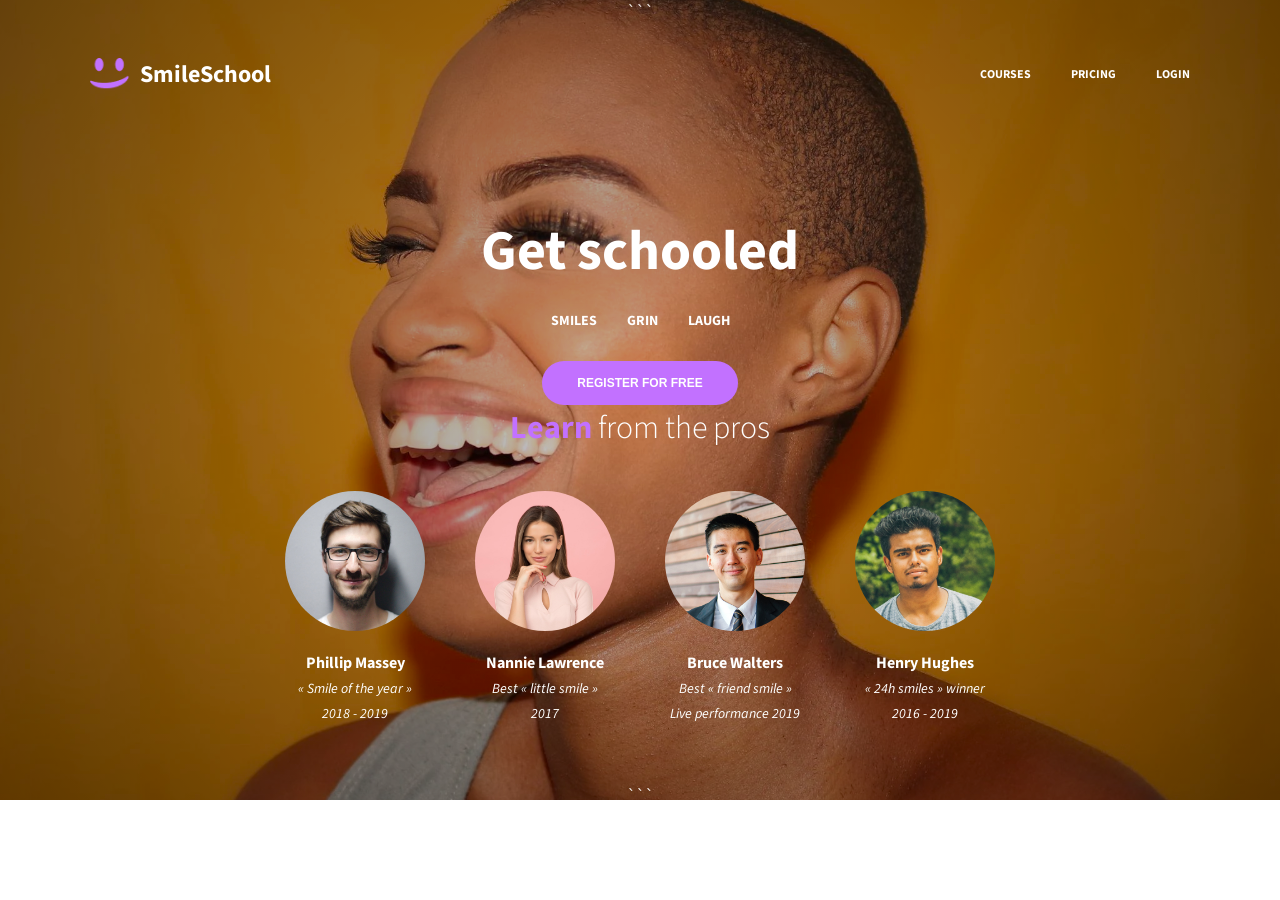
<file: css_advanced/task_2/index.html>
<!DOCTYPE html>

<html lang="en">

<head>
  <meta charset="UTF-8">
  <meta name="viewport" content="width=device-width, initial-scale=1.0">
  <title>SmileSchool</title>
  <link rel="stylesheet" href="styles.css">
  <link href="https://fonts.googleapis.com/css2?family=Source+Sans+Pro:wght@300;400;700&display=swap" rel="stylesheet">
</head>

<body>

  <header class="hero-section">

    ```
    <nav>
      <div class="logo">
        <img src="../images/logo.png" alt="logo">
        <span>SmileSchool</span>
      </div>

      <div class="nav-links">
        <a href="#">COURSES</a>
        <a href="#">PRICING</a>
        <a href="#">LOGIN</a>
      </div>
    </nav>

    <div class="hero-content">
      <h1>Get schooled</h1>

      <div class="keywords">
        <span>SMILES</span>
        <span>GRIN</span>
        <span>LAUGH</span>
      </div>

      <button>REGISTER FOR FREE</button>
    </div>

    <section class="pros">
      <h2><span>Learn</span> from the pros</h2>

      <div class="pros-container">

        <div class="pro-card">
          <img src="../images/avatar1.png" alt="Phillip Massey">
          <h3>Phillip Massey</h3>
          <p><i>« Smile of the year »</i></p>
          <p><i>2018 - 2019</i></p>
        </div>

        <div class="pro-card">
          <img src="../images/avatar2.png" alt="Nannie Lawrence">
          <h3>Nannie Lawrence</h3>
          <p><i>Best « little smile »</i></p>
          <p><i>2017</i></p>
        </div>

        <div class="pro-card">
          <img src="../images/avatar3.png" alt="Bruce Walters">
          <h3>Bruce Walters</h3>
          <p><i>Best « friend smile »</i></p>
          <p><i>Live performance 2019</i></p>
        </div>

        <div class="pro-card">
          <img src="../images/avatar4.png" alt="Henry Hughes">
          <h3>Henry Hughes</h3>
          <p><i>« 24h smiles » winner</i></p>
          <p><i>2016 - 2019</i></p>
        </div>

      </div>
    </section>
    ```

  </header>

</body>

</html>

<!--
Transparent navigation bar positioned at the top of the page
Logo (icon + text) aligned to the left
3 nav links (COURSES, PRICING, LOGIN) in white bold text aligned to the right
Dark background image with a radial gradient overlay on the hero section
Large bold heading "Get schooled" centered
3 keywords (SMILES, GRIN, LAUGH) displayed in a horizontal row
Purple rounded "REGISTER FOR FREE" button centered
"Learn from the pros" subtitle with "Learn" in purple
4 circular profile images aligned horizontally with bold names and italic descriptions below each
-->
</file>
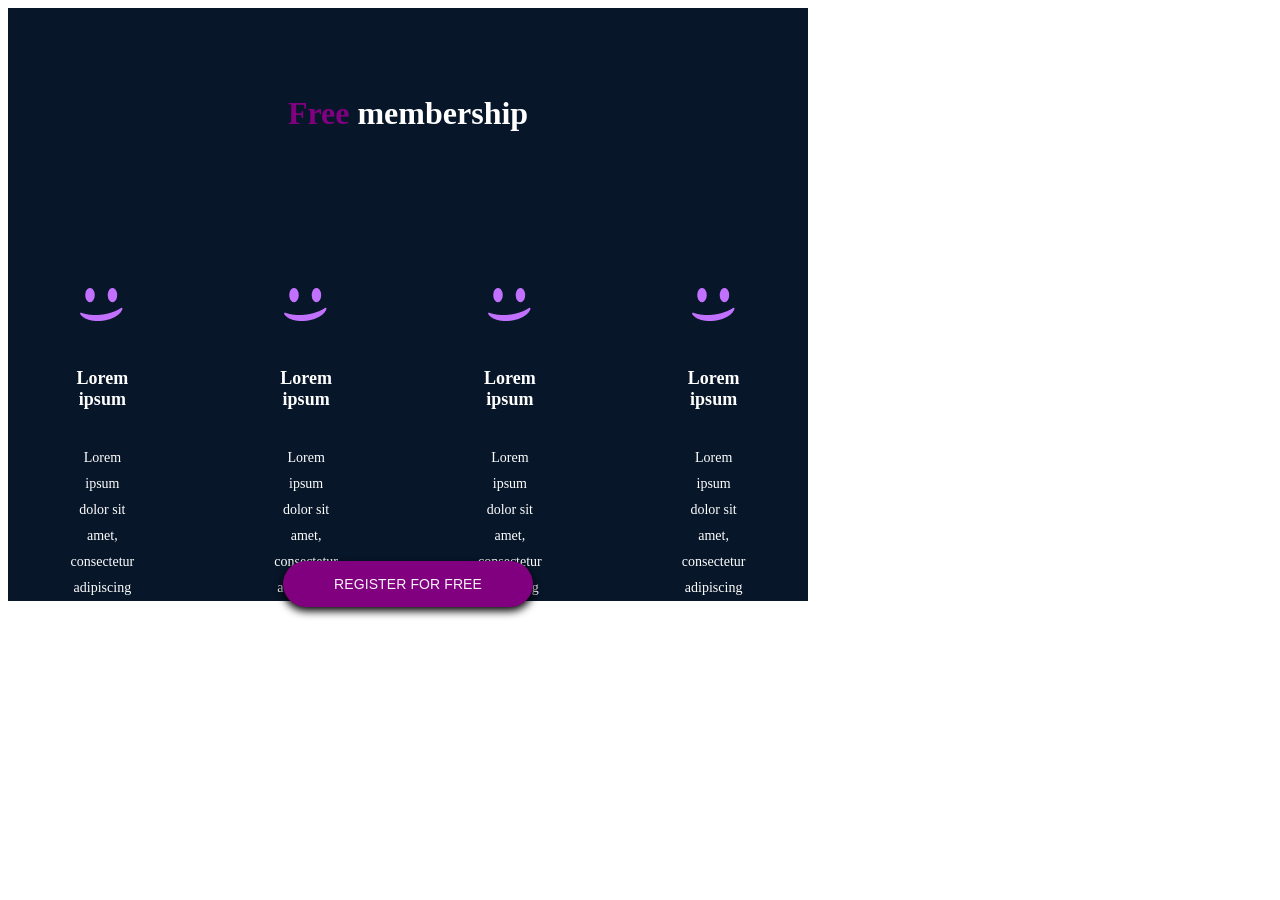
<file: css_advanced/task_5/index.html>
<!DOCTYPE html>
<html lang="en">

<head>
  <meta charset="UTF-8">
  <meta name="viewport" content="width=device-width, initial-scale=1.0">
  <title>Document</title>
  <link rel="stylesheet" href="styles.css">
</head>

<body>
  <main>
    <section>
      <!-- HERO CONTENT -->
    </section>


    <section>
      <!-- QUOTES CONTENT -->
    </section>


    <section class="tutorials">
      <!-- TUTORIAL CONTENT -->
    </section>


    <section class="free">
      <h1><span style="color: purple;">Free</span> membership</h1>
      <div class="membership-container">
        <div class="membership">
          <img src="../images/smile.png">
          <h2>Lorem ipsum</h2>
          <p>Lorem ipsum dolor sit amet, <br> consectetur adipiscing elit.</p>
        </div>
        <div class="membership">
          <img src="../images/smile.png">
          <h2>Lorem ipsum</h2>
          <p>Lorem ipsum dolor sit amet, <br> consectetur adipiscing elit.</p>
        </div>
        <div class="membership">
          <img src="../images/smile.png">
          <h2>Lorem ipsum</h2>
          <p>Lorem ipsum dolor sit amet, <br>consectetur adipiscing elit.</p>
        </div>
        <div class="membership">
          <img src="../images/smile.png">
          <h2>Lorem ipsum</h2>
          <p>Lorem ipsum dolor sit amet, <br> consectetur adipiscing elit.</p>
        </div>
      </div>
      <button type="button">REGISTER FOR FREE</button>
    </section>
  </main>
</body>

</html>
</file>
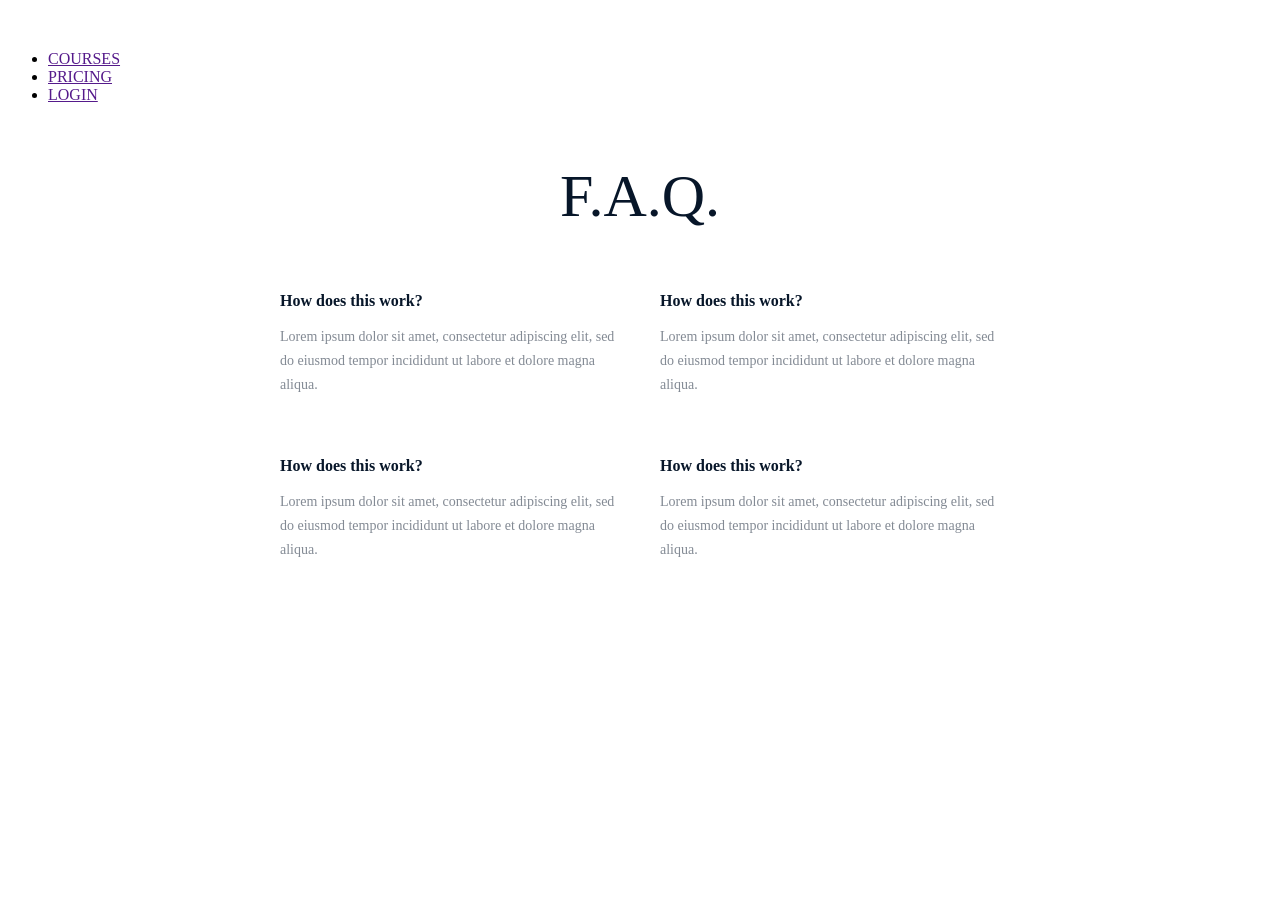
<file: css_advanced/task_6/index.html>
<!DOCTYPE html>
<html lang="en">

<head>
  <meta charset="UTF-8">
  <meta name="viewport" content="width=device-width, initial-scale=1.0">
  <title>Document</title>
  <link rel="stylesheet" href="style.css">
</head>

<body>
  <header>
    <ul>
      <a href="index.html">
        <img src="../images/smileSchool.png" alt="logo">
      </a>

      <li><a href="">COURSES</a></li>
      <li><a href="">PRICING</a></li>
      <li><a href="">LOGIN</a></li>
    </ul>
  </header>


  <main>

    <section>
      <!-- HERO CONTENT -->
    </section>


    <section>
      <!-- QUOTES CONTENT -->
    </section>


    <section class="tutorials">
      <!-- TUTORIAL CONTENT -->
    </section>


    <section class="free">
      <!-- MEMBERSHIP CONTENT -->
    </section>


    <section class="faq-section">

      <h2>F.A.Q.</h2>

      <div class="faq-container">

        <div class="faq-item">
          <h4>How does this work?</h4>
          <p>
            Lorem ipsum dolor sit amet, consectetur adipiscing elit,
            sed do eiusmod tempor incididunt ut labore et dolore magna aliqua.
          </p>
        </div>


        <div class="faq-item">
          <h4>How does this work?</h4>
          <p>
            Lorem ipsum dolor sit amet, consectetur adipiscing elit,
            sed do eiusmod tempor incididunt ut labore et dolore magna aliqua.
          </p>
        </div>


        <div class="faq-item">
          <h4>How does this work?</h4>
          <p>
            Lorem ipsum dolor sit amet, consectetur adipiscing elit,
            sed do eiusmod tempor incididunt ut labore et dolore magna aliqua.
          </p>
        </div>


        <div class="faq-item">
          <h4>How does this work?</h4>
          <p>
            Lorem ipsum dolor sit amet, consectetur adipiscing elit,
            sed do eiusmod tempor incididunt ut labore et dolore magna aliqua.
          </p>
        </div>

      </div>

    </section>


  </main>
</body>

</html>
</file>
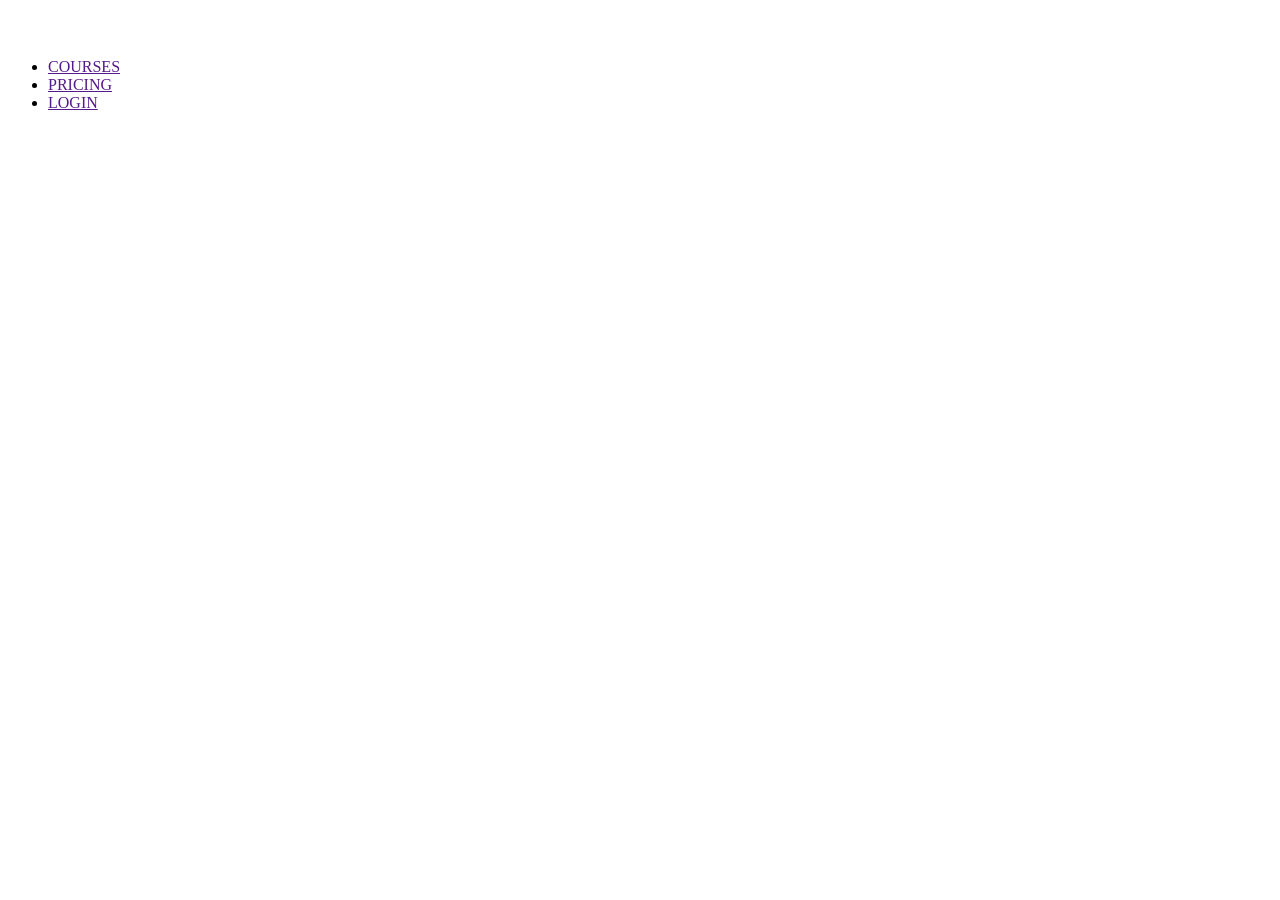
<file: html_advanced/task_1/index.html>
<!DOCTYPE html>
<html lang="en">

<head>
  <meta charset="UTF-8">
  <meta name="viewport" content="width=device-width, initial-scale=1.0">
  <title>Document</title>
</head>

<body>

  <header>

    <a href="">
      <img src="logo (3).png" alt="logo">
    </a>

    <ul>
      <li><a href="">COURSES</a></li>
      <li><a href="">PRICING</a></li>
      <li><a href="">LOGIN</a></li>
    </ul>

  </header>

</body>

</html>
</file>
<file: css_advanced/task_2/styles.css>
* {
  margin: 0;
  padding: 0;
  box-sizing: border-box;
}

body {
  font-family: "Source Sans Pro", sans-serif;
}

/* HERO */

.hero-section {
  height: 800px;
  color: white;

  background:
    radial-gradient(circle at center, rgba(0, 0, 0, 0.2), rgba(0, 0, 0, 0.6)),
    url("../images/background.png");

  background-size: cover;
  background-position: center;

  display: flex;
  flex-direction: column;
  align-items: center;
}

/* NAV */

nav {
  width: 100%;
  max-width: 1100px;
  margin-top: 35px;

  display: flex;
  justify-content: space-between;
  align-items: center;
  background-color: transparent;
}

.logo {
  display: flex;
  align-items: center;
  gap: 10px;
}

.logo img {
  width: 40px;
}

.logo span {
  font-size: 24px;
  font-weight: 700;
}

.nav-links {
  display: flex;
  gap: 40px;
}

.nav-links a {
  color: white;
  text-decoration: none;
  font-size: 12px;
  font-weight: 700;
}

/* HERO CONTENT */

.hero-content {
  margin-top: 120px;

  display: flex;
  flex-direction: column;
  align-items: center;
}

.hero-content h1 {
  font-size: 56px;
  font-weight: 700;
}

.keywords {
  display: flex;
  gap: 30px;
  margin-top: 20px;
}

.keywords span {
  font-size: 14px;
  font-weight: 700;
}

button {
  margin-top: 30px;

  background: #c271ff;
  color: white;
  border: none;

  padding: 15px 35px;
  border-radius: 30px;

  font-size: 12px;
  font-weight: 700;
}

/* PROS */

.pros {
  margin-top: auto;
  margin-bottom: 60px;
  text-align: center;
}

.pros h2 {
  font-size: 32px;
  font-weight: 300;
  margin-bottom: 40px;
}

.pros h2 span {
  color: #c271ff;
  font-weight: 700;
}

.pros-container {
  display: flex;
  justify-content: center;
  gap: 50px;
}

.pro-card img {
  width: 140px;
  height: 140px;
  border-radius: 50%;
}

.pro-card h3 {
  margin-top: 15px;
  font-size: 16px;
}

.pro-card p {
  margin-top: 5px;
  font-size: 14px;
}
</file>
<file: css_advanced/task_5/styles.css>
.free h1 {
  text-align: center;
  padding: 60px;
  font-size: 32px;
  font-weight: 700px;
}

.free {
  background-color: #071629;
  color: white;
  display: flex;
  flex-direction: column;
  height: 593px;
  width: 800px;
}

.membership-container {
  display: flex;
  justify-content: center;
  align-items: center;
  padding: 50px;
}

.membership {
  text-align: center;
  padding: 20px;
  margin: 0 50px;
  width: 257px;
  height: 153px;
}

.membership img {
  margin-bottom: 25px;
}

.membership h2 {
  padding-bottom: 20px;
  font-size: 18px;
  font-weight: bold;
}

.membership p {
  line-height: 26px;
  font-size: 14px;
  color: #ffffff;
}

.free button {
  background-color: purple;
  color: whitesmoke;
  font-size: 14px;
  padding: 15px 32px;
  border: none;
  border-radius: 26px;
  margin: 50px 10px 80px 10px;
  letter-spacing: 0.1px;
  cursor: pointer;
  box-shadow: 0px 4px 8px black;
  text-align: center;
  justify-content: center;
  align-self: center;
  width: 250px;
}
</file>
<file: css_advanced/task_6/style.css>
* {
  box-sizing: border-box;
}

.faq-section {
  background-color: #ffffff;
  width: 800px;
  height: 708px;
  margin: 0 auto;
  padding: 40px;
}

.faq-section h2 {
  color: #071629;
  text-align: center;
  font-size: 60px;
  font-weight: 300;
  line-height: 1.2;
  margin: 0 0 60px;
}

.faq-container {
  display: grid;
  grid-template-columns: repeat(2, 1fr);
  grid-template-rows: repeat(2, auto);
  gap: 60px 40px;
}

.faq-item {
  padding: 0;
}

.faq-item h4 {
  color: #071629;
  font-size: 16px;
  font-weight: bold;
  margin: 0 0 15px;
}

.faq-item p {
  color: rgba(7, 22, 41, 0.5);
  font-size: 14px;
  line-height: 24px;
  margin: 0;
}
</file>
